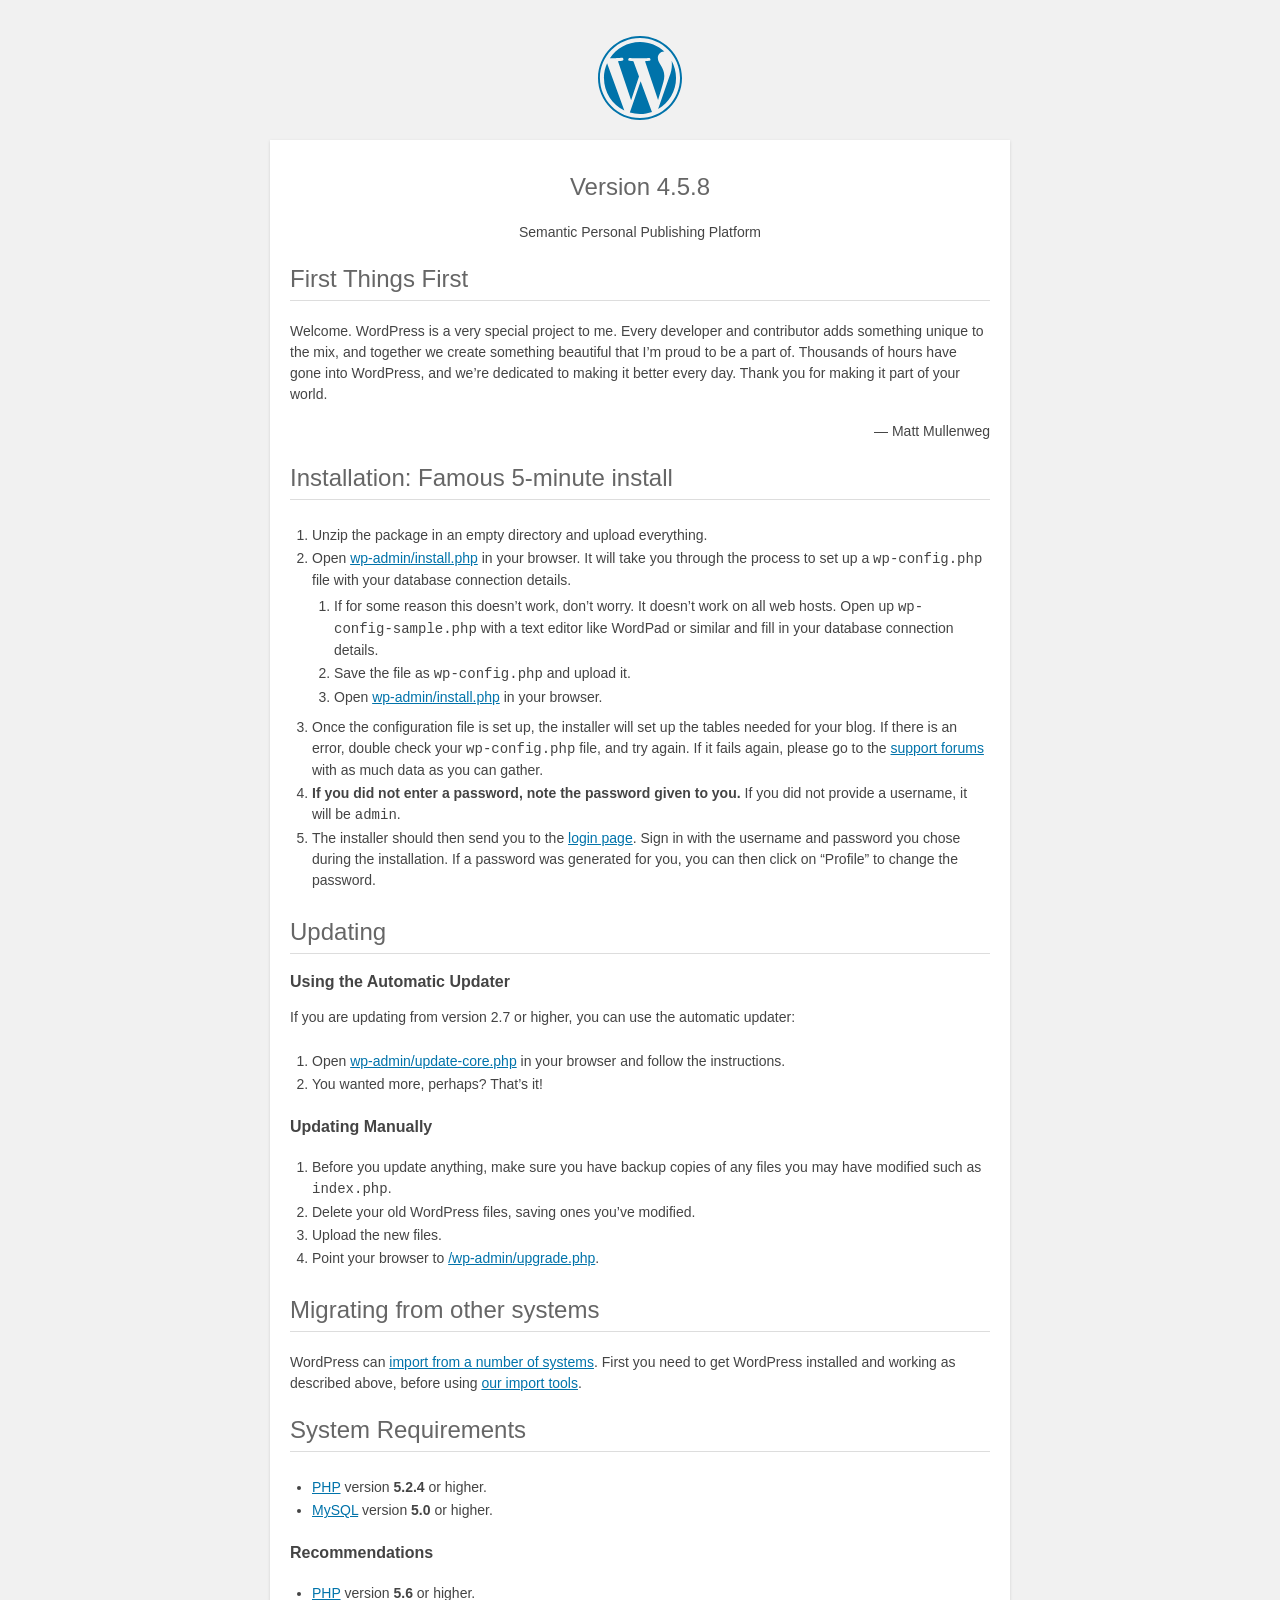
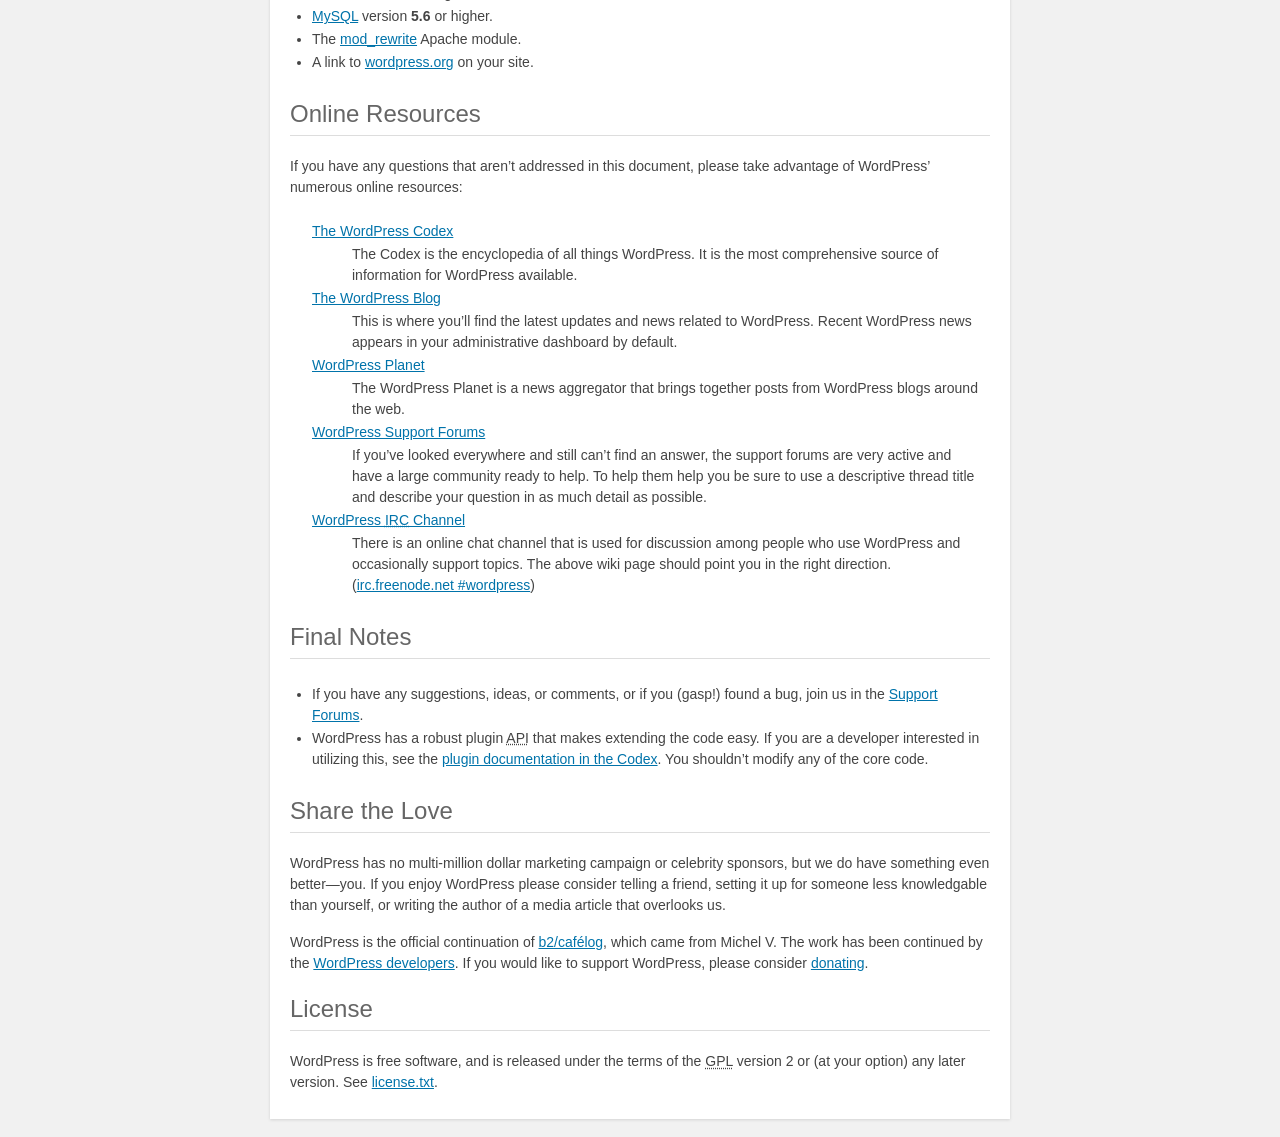
<file: readme.html>
<!DOCTYPE html>
<html>
<head>
	<meta name="viewport" content="width=device-width" />
	<meta http-equiv="Content-Type" content="text/html; charset=utf-8" />
	<title>WordPress &#8250; ReadMe</title>
	<link rel="stylesheet" href="wp-admin/css/install.css?ver=20100228" type="text/css" />
</head>
<body>
<h1 id="logo">
	<a href="https://wordpress.org/"><img alt="WordPress" src="wp-admin/images/wordpress-logo.png" /></a>
	<br /> Version 4.5.8
</h1>
<p style="text-align: center">Semantic Personal Publishing Platform</p>

<h2>First Things First</h2>
<p>Welcome. WordPress is a very special project to me. Every developer and contributor adds something unique to the mix, and together we create something beautiful that I&#8217;m proud to be a part of. Thousands of hours have gone into WordPress, and we&#8217;re dedicated to making it better every day. Thank you for making it part of your world.</p>
<p style="text-align: right">&#8212; Matt Mullenweg</p>

<h2>Installation: Famous 5-minute install</h2>
<ol>
	<li>Unzip the package in an empty directory and upload everything.</li>
	<li>Open <span class="file"><a href="wp-admin/install.php">wp-admin/install.php</a></span> in your browser. It will take you through the process to set up a <code>wp-config.php</code> file with your database connection details.
		<ol>
			<li>If for some reason this doesn&#8217;t work, don&#8217;t worry. It doesn&#8217;t work on all web hosts. Open up <code>wp-config-sample.php</code> with a text editor like WordPad or similar and fill in your database connection details.</li>
			<li>Save the file as <code>wp-config.php</code> and upload it.</li>
			<li>Open <span class="file"><a href="wp-admin/install.php">wp-admin/install.php</a></span> in your browser.</li>
		</ol>
	</li>
	<li>Once the configuration file is set up, the installer will set up the tables needed for your blog. If there is an error, double check your <code>wp-config.php</code> file, and try again. If it fails again, please go to the <a href="https://wordpress.org/support/" title="WordPress support">support forums</a> with as much data as you can gather.</li>
	<li><strong>If you did not enter a password, note the password given to you.</strong> If you did not provide a username, it will be <code>admin</code>.</li>
	<li>The installer should then send you to the <a href="wp-login.php">login page</a>. Sign in with the username and password you chose during the installation. If a password was generated for you, you can then click on &#8220;Profile&#8221; to change the password.</li>
</ol>

<h2>Updating</h2>
<h3>Using the Automatic Updater</h3>
<p>If you are updating from version 2.7 or higher, you can use the automatic updater:</p>
<ol>
	<li>Open <span class="file"><a href="wp-admin/update-core.php">wp-admin/update-core.php</a></span> in your browser and follow the instructions.</li>
	<li>You wanted more, perhaps? That&#8217;s it!</li>
</ol>

<h3>Updating Manually</h3>
<ol>
	<li>Before you update anything, make sure you have backup copies of any files you may have modified such as <code>index.php</code>.</li>
	<li>Delete your old WordPress files, saving ones you&#8217;ve modified.</li>
	<li>Upload the new files.</li>
	<li>Point your browser to <span class="file"><a href="wp-admin/upgrade.php">/wp-admin/upgrade.php</a>.</span></li>
</ol>

<h2>Migrating from other systems</h2>
<p>WordPress can <a href="https://codex.wordpress.org/Importing_Content">import from a number of systems</a>. First you need to get WordPress installed and working as described above, before using <a href="wp-admin/import.php" title="Import to WordPress">our import tools</a>.</p>

<h2>System Requirements</h2>
<ul>
	<li><a href="http://php.net/">PHP</a> version <strong>5.2.4</strong> or higher.</li>
	<li><a href="http://www.mysql.com/">MySQL</a> version <strong>5.0</strong> or higher.</li>
</ul>

<h3>Recommendations</h3>
<ul>
	<li><a href="http://php.net/">PHP</a> version <strong>5.6</strong> or higher.</li>
	<li><a href="http://www.mysql.com/">MySQL</a> version <strong>5.6</strong> or higher.</li>
	<li>The <a href="http://httpd.apache.org/docs/2.2/mod/mod_rewrite.html">mod_rewrite</a> Apache module.</li>
	<li>A link to <a href="https://wordpress.org/">wordpress.org</a> on your site.</li>
</ul>

<h2>Online Resources</h2>
<p>If you have any questions that aren&#8217;t addressed in this document, please take advantage of WordPress&#8217; numerous online resources:</p>
<dl>
	<dt><a href="https://codex.wordpress.org/">The WordPress Codex</a></dt>
		<dd>The Codex is the encyclopedia of all things WordPress. It is the most comprehensive source of information for WordPress available.</dd>
	<dt><a href="https://wordpress.org/news/">The WordPress Blog</a></dt>
		<dd>This is where you&#8217;ll find the latest updates and news related to WordPress. Recent WordPress news appears in your administrative dashboard by default.</dd>
	<dt><a href="https://planet.wordpress.org/">WordPress Planet</a></dt>
		<dd>The WordPress Planet is a news aggregator that brings together posts from WordPress blogs around the web.</dd>
	<dt><a href="https://wordpress.org/support/">WordPress Support Forums</a></dt>
		<dd>If you&#8217;ve looked everywhere and still can&#8217;t find an answer, the support forums are very active and have a large community ready to help. To help them help you be sure to use a descriptive thread title and describe your question in as much detail as possible.</dd>
	<dt><a href="https://codex.wordpress.org/IRC">WordPress <abbr title="Internet Relay Chat">IRC</abbr> Channel</a></dt>
		<dd>There is an online chat channel that is used for discussion among people who use WordPress and occasionally support topics. The above wiki page should point you in the right direction. (<a href="irc://irc.freenode.net/wordpress">irc.freenode.net #wordpress</a>)</dd>
</dl>

<h2>Final Notes</h2>
<ul>
	<li>If you have any suggestions, ideas, or comments, or if you (gasp!) found a bug, join us in the <a href="https://wordpress.org/support/">Support Forums</a>.</li>
	<li>WordPress has a robust plugin <abbr title="application programming interface">API</abbr> that makes extending the code easy. If you are a developer interested in utilizing this, see the <a href="https://codex.wordpress.org/Plugin_API" title="WordPress plugin API">plugin documentation in the Codex</a>. You shouldn&#8217;t modify any of the core code.</li>
</ul>

<h2>Share the Love</h2>
<p>WordPress has no multi-million dollar marketing campaign or celebrity sponsors, but we do have something even better&#8212;you. If you enjoy WordPress please consider telling a friend, setting it up for someone less knowledgable than yourself, or writing the author of a media article that overlooks us.</p>

<p>WordPress is the official continuation of <a href="http://cafelog.com/">b2/caf&#233;log</a>, which came from Michel V. The work has been continued by the <a href="https://wordpress.org/about/">WordPress developers</a>. If you would like to support WordPress, please consider <a href="https://wordpress.org/donate/" title="Donate to WordPress">donating</a>.</p>

<h2>License</h2>
<p>WordPress is free software, and is released under the terms of the <abbr title="GNU General Public License">GPL</abbr> version 2 or (at your option) any later version. See <a href="license.txt">license.txt</a>.</p>

</body>
</html>
</file>
<file: wp-admin/css/install.css>
html {
	background: #f1f1f1;
	margin: 0 20px;
}

body {
	background: #fff;
	color: #444;
	font-family: "Open Sans", sans-serif;
	margin: 140px auto 25px;
	padding: 20px 20px 10px 20px;
	max-width: 700px;
	-webkit-font-smoothing: subpixel-antialiased;
	-webkit-box-shadow: 0 1px 3px rgba(0,0,0,0.13);
	box-shadow: 0 1px 3px rgba(0,0,0,0.13);
}

a {
	color: #0073aa;
}

a:hover,
a:active {
	color: #00a0d2;
}

a:focus {
	color: #124964;
	-webkit-box-shadow:
		0 0 0 1px #5b9dd9,
		0 0 2px 1px rgba(30, 140, 190, .8);
	box-shadow:
		0 0 0 1px #5b9dd9,
		0 0 2px 1px rgba(30, 140, 190, .8);
}

.ie8 a:focus {
	outline: #5b9dd9 solid 1px;
}

h1, h2 {
	border-bottom: 1px solid #ddd;
	clear: both;
	color: #666;
	font-size: 24px;
	padding: 0;
	padding-bottom: 7px;
	font-weight: normal;
}

h3 {
	font-size: 16px;
}

p, li, dd, dt {
	padding-bottom: 2px;
	font-size: 14px;
	line-height: 1.5;
}

code, .code {
	font-family: Consolas, Monaco, monospace;
}

ul, ol, dl {
	padding: 5px 5px 5px 22px;
}

a img {
	border:0
}
abbr {
	border: 0;
	font-variant: normal;
}

fieldset {
	border: 0;
	padding: 0;
	margin: 0;
}

label {
	cursor: pointer;
}

#logo {
	margin: 6px 0 14px 0;
	padding: 0 0 7px 0;
	border-bottom: none;
	text-align:center
}
#logo a {
	background-image: url(../images/w-logo-blue.png?ver=20131202);
	background-image: none, url(../images/wordpress-logo.svg?ver=20131107);
	-webkit-background-size: 84px;
	background-size: 84px;
	background-position: center top;
	background-repeat: no-repeat;
	color: #444; /* same as login.css */
	height: 84px;
	font-size: 20px;
	font-weight: normal;
	line-height: 1.3em;
	margin: -130px auto 25px;
	padding: 0;
	text-decoration: none;
	width: 84px;
	text-indent: -9999px;
	outline: none;
	overflow: hidden;
	display: block;
}

#logo a:focus {
	-webkit-box-shadow: none;
	box-shadow: none;
}

.step {
	margin: 20px 0 15px;
}
.step, th {
	text-align: left;
	padding: 0;
}
.language-chooser.wp-core-ui .step .button.button-large {
	height: 36px;
	font-size: 14px;
	line-height: 33px;
	vertical-align: middle;
}
textarea {
	border: 1px solid #ddd;
	font-family: "Open Sans", sans-serif;
	width: 100%;
	-webkit-box-sizing: border-box;
	-moz-box-sizing: border-box;
	box-sizing: border-box;
}

.form-table {
	border-collapse: collapse;
	margin-top: 1em;
	width: 100%;
}

.form-table td {
	margin-bottom: 9px;
	padding: 10px 20px 10px 0;
	font-size: 14px;
	vertical-align: top
}

.form-table th {
	font-size: 14px;
	text-align: left;
	padding: 10px 20px 10px 0;
	width: 140px;
	vertical-align: top;
}

.form-table code {
	line-height: 18px;
	font-size: 14px;
}

.form-table p {
	margin: 4px 0 0 0;
	font-size: 11px;
}

.form-table input {
	line-height: 20px;
	font-size: 15px;
	padding: 3px 5px;
	border: 1px solid #ddd;
	-webkit-box-shadow: inset 0 1px 2px rgba(0,0,0,0.07);
	box-shadow: inset 0 1px 2px rgba(0,0,0,0.07);
}

input,
submit {
	font-family: "Open Sans", sans-serif;
}

.form-table input[type=text],
.form-table input[type=email],
.form-table input[type=url],
.form-table input[type=password] {
	width: 206px;
}

.form-table th p {
	font-weight: normal;
}

.form-table.install-success th,
.form-table.install-success td {
	vertical-align: middle;
	padding: 16px 20px 16px 0;
}

.form-table.install-success td p {
	margin: 0;
	font-size: 14px;
}

.form-table.install-success td code {
	margin: 0;
	font-size: 18px;
}

#error-page {
	margin-top: 50px;
}

#error-page p {
	font-size: 14px;
	line-height: 18px;
	margin: 25px 0 20px;
}

#error-page code, .code {
	font-family: Consolas, Monaco, monospace;
}

.wp-hide-pw > .dashicons {
	line-height: inherit;
}

#pass-strength-result {
	background-color: #eee;
	border: 1px solid #ddd;
	color: #23282d;
	margin: -2px 5px 5px 0px;
	padding: 3px 5px;
	text-align: center;
	width: 218px;
	-webkit-box-sizing: border-box;
	-moz-box-sizing: border-box;
	box-sizing: border-box;
	opacity: 0;
}

#pass-strength-result.short {
	background-color: #f1adad;
	border-color: #e35b5b;
	opacity: 1;
}

#pass-strength-result.bad {
	background-color: #fbc5a9;
	border-color: #f78b53;
	opacity: 1;
}

#pass-strength-result.good {
	background-color: #ffe399;
	border-color: #ffc733;
	opacity: 1;
}

#pass-strength-result.strong {
	background-color: #c1e1b9;
	border-color: #83c373;
	opacity: 1;
}

#pass1.short, #pass1-text.short {
	border-color: #e35b5b;
}

#pass1.bad, #pass1-text.bad {
	border-color: #f78b53;
}

#pass1.good, #pass1-text.good {
	border-color: #ffc733;
}

#pass1.strong, #pass1-text.strong {
	border-color: #83c373;
}

.pw-weak {
	display: none;
}

.message {
	border-left: 4px solid #dc3232;
	padding: .7em .6em;
	background-color: #fbeaea;
}

/* rtl:ignore */
#dbname,
#uname,
#pwd,
#dbhost,
#prefix,
#user_login,
#admin_email,
#pass1,
#pass2 {
	direction: ltr;
}

#pass1-text,
.show-password #pass1 {
	display: none;
}

.show-password #pass1-text
{
	display: inline-block;
}

.form-table span.description.important {
	font-size: 12px;
}


/* localization */
body.rtl,
.rtl textarea,
.rtl input,
.rtl submit {
	font-family: Tahoma, sans-serif;
}

:lang(he-il) body.rtl,
:lang(he-il) .rtl textarea,
:lang(he-il) .rtl input,
:lang(he-il) .rtl submit {
	font-family: Arial, sans-serif;
}

@media only screen and (max-width: 799px) {
	body {
		margin-top: 115px;
	}
	#logo a {
		margin: -125px auto 30px;
	}
}

@media screen and ( max-width: 782px ) {

	.form-table {
		margin-top: 0;
	}

	.form-table th,
	.form-table td {
		display: block;
		width: auto;
		vertical-align: middle;
	}

	.form-table th {
		padding: 20px 0 0;
	}

	.form-table td {
		padding: 5px 0;
		border: 0;
		margin: 0;
	}

	textarea,
	input {
		font-size: 16px;
	}

	.form-table td input[type="text"],
	.form-table td input[type="email"],
	.form-table td input[type="url"],
	.form-table td input[type="password"],
	.form-table td select,
	.form-table td textarea,
	.form-table span.description {
		width: 100%;
		font-size: 16px;
		line-height: 1.5;
		padding: 7px 10px;
		display: block;
		max-width: none;
		-webkit-box-sizing: border-box;
		-moz-box-sizing: border-box;
		box-sizing: border-box;
	}

}

body.language-chooser {
	max-width: 300px;
}

.language-chooser select {
	padding: 8px;
	width: 100%;
	display: block;
	border: 1px solid #ddd;
	background-color: #fff;
	color: #32373c;
	font-size: 16px;
	font-family: Arial, sans-serif;
	font-weight: normal;
}

.language-chooser p {
	text-align: right;
}

.screen-reader-input,
.screen-reader-text {
	position: absolute;
	margin: -1px;
	padding: 0;
	height: 1px;
	width: 1px;
	overflow: hidden;
	clip: rect(0 0 0 0);
	border: 0;
}

.spinner {
	background: url(../images/spinner.gif) no-repeat;
	-webkit-background-size: 20px 20px;
	background-size: 20px 20px;
	visibility: hidden;
	opacity: 0.7;
	filter: alpha(opacity=70);
	width: 20px;
	height: 20px;
	margin: 2px 5px 0;
}

.step .spinner {
	display: inline-block;
	vertical-align: middle;
	margin-right: 15px;
}

.button-secondary.hide-if-no-js,
.hide-if-no-js {
	display: none;
}

/**
 * HiDPI Displays
 */
@media print,
  (-webkit-min-device-pixel-ratio: 1.25),
  (min-resolution: 120dpi) {

	.spinner {
		background-image: url(../images/spinner-2x.gif);
	}

}
</file>
